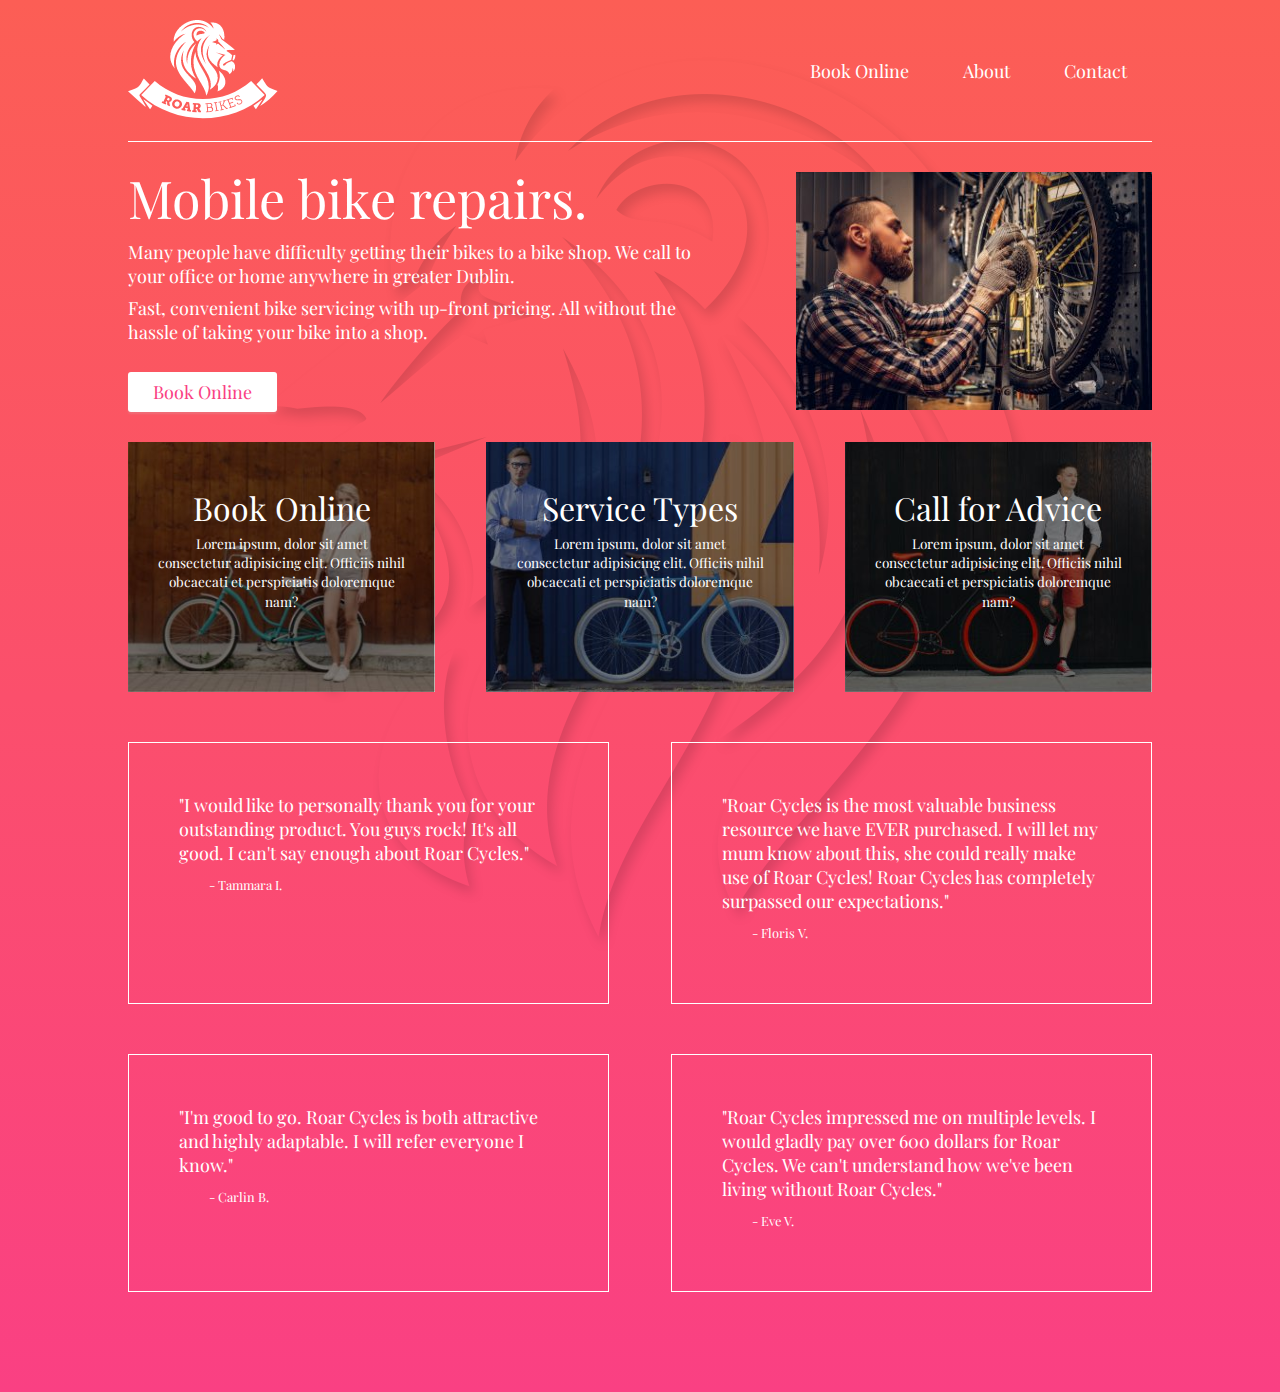
<file: index.html>
<!DOCTYPE html>
<html lang="en">
  <head>
    <meta charset="UTF-8" />
    <meta name="viewport" content="width=device-width, initial-scale=1.0" />
    <meta http-equiv="X-UA-Compatible" content="ie=edge" />
    <title>Roar Cycle - Bike Repairs in Dublin</title>

    <!-- This is Eric Meyers CSS reset -->
    <link rel="stylesheet" href="css-reset.css" />

    <!-- This is my own style sheet -->
    <link rel="stylesheet" href="style.css" />
    <link
      href="https://fonts.googleapis.com/css2?family=Playfair+Display:ital,wght@0,400;0,700;1,400&display=swap"
      rel="stylesheet"
    />

    <link
      rel="stylesheet"
      href="https://use.fontawesome.com/releases/v5.8.2/css/all.css"
      integrity="sha384-oS3vJWv+0UjzBfQzYUhtDYW+Pj2yciDJxpsK1OYPAYjqT085Qq/1cq5FLXAZQ7Ay"
      crossorigin="anonymous"
    />
  </head>
  <body>
    <div class="container">
      <header>
        <div class="logo">
          <img src="img/logo-roar-bikes.png" alt="logo for Bike Repairs" />
        </div>

        <nav>
          <div class="btn-nav">
            <a href="#">Book Online</a>
            <div class="dropdown">
              <div class="btn-nav"><a href="#">Onsite Service</a></div>
              <div class="btn-nav"><a href="#">Parts Delivery</a></div>
              <div class="btn-nav"><a href="#">Request Callback</a></div>
            </div>
          </div>
          <div class="btn-nav">
            <a href="#">About</a>
          </div>
          <div class="btn-nav">
            <a href="#">Contact</a>
          </div>
        </nav>
      </header>
      <main>
        <div class="hero-box1">
          <h1>Mobile bike repairs.</h1>
          <p>
            Many people have difficulty getting their bikes to a bike shop. We
            call to your office or home anywhere in greater Dublin.
          </p>
          <p>
            Fast, convenient bike servicing with up-front pricing. All without
            the hassle of taking your bike into a shop.
          </p>
          <a href="#" class="btn-book">Book Online</a>
        </div>

        <div class="hero-box2">
          <img
            src="img/image-bike-repair-service.jpg"
            alt="Person servicing a bike in dublin"
          />
        </div>
      </main>
      <div class="cards">
        <div class="card1">
          <a href="#">
            <i class="fas fa-motorcycle"></i>
            <h2>Book Online</h2>
            <p>
              Lorem ipsum, dolor sit amet consectetur adipisicing elit. Officiis
              nihil obcaecati et perspiciatis doloremque nam?
            </p>
          </a>
        </div>

        <div class="card2">
          <a href="#">
            <i class="fas fa-cog"></i>
            <h2>Service Types</h2>
            <p>
              Lorem ipsum, dolor sit amet consectetur adipisicing elit. Officiis
              nihil obcaecati et perspiciatis doloremque nam?
            </p>
          </a>
        </div>
        <div class="card3">
          <a href="#">
            <i class="fas fa-phone"></i>
            <h2>Call for Advice</h2>
            <p>
              Lorem ipsum, dolor sit amet consectetur adipisicing elit. Officiis
              nihil obcaecati et perspiciatis doloremque nam?
            </p>
          </a>
        </div>
      </div>

      <div class="testimonials">
        <div class="tbox">
          <p>
            "I would like to personally thank you for your outstanding product.
            You guys rock! It's all good. I can't say enough about Roar Cycles."
          </p>
          <p>- Tammara I.</p>
        </div>

        <div class="tbox">
          <p>
            "Roar Cycles is the most valuable business resource we have EVER
            purchased. I will let my mum know about this, she could really make
            use of Roar Cycles! Roar Cycles has completely surpassed our
            expectations."
          </p>
          <p>- Floris V.</p>
        </div>

        <div class="tbox">
          <p>
            "I'm good to go. Roar Cycles is both attractive and highly
            adaptable. I will refer everyone I know."
          </p>
          <p>- Carlin B.</p>
        </div>

        <div class="tbox">
          <p>
            "Roar Cycles impressed me on multiple levels. I would gladly pay
            over 600 dollars for Roar Cycles. We can't understand how we've been
            living without Roar Cycles."
          </p>
          <p>- Eve V.</p>
        </div>
      </div>
    </div>
  </body>
</html>
</file>
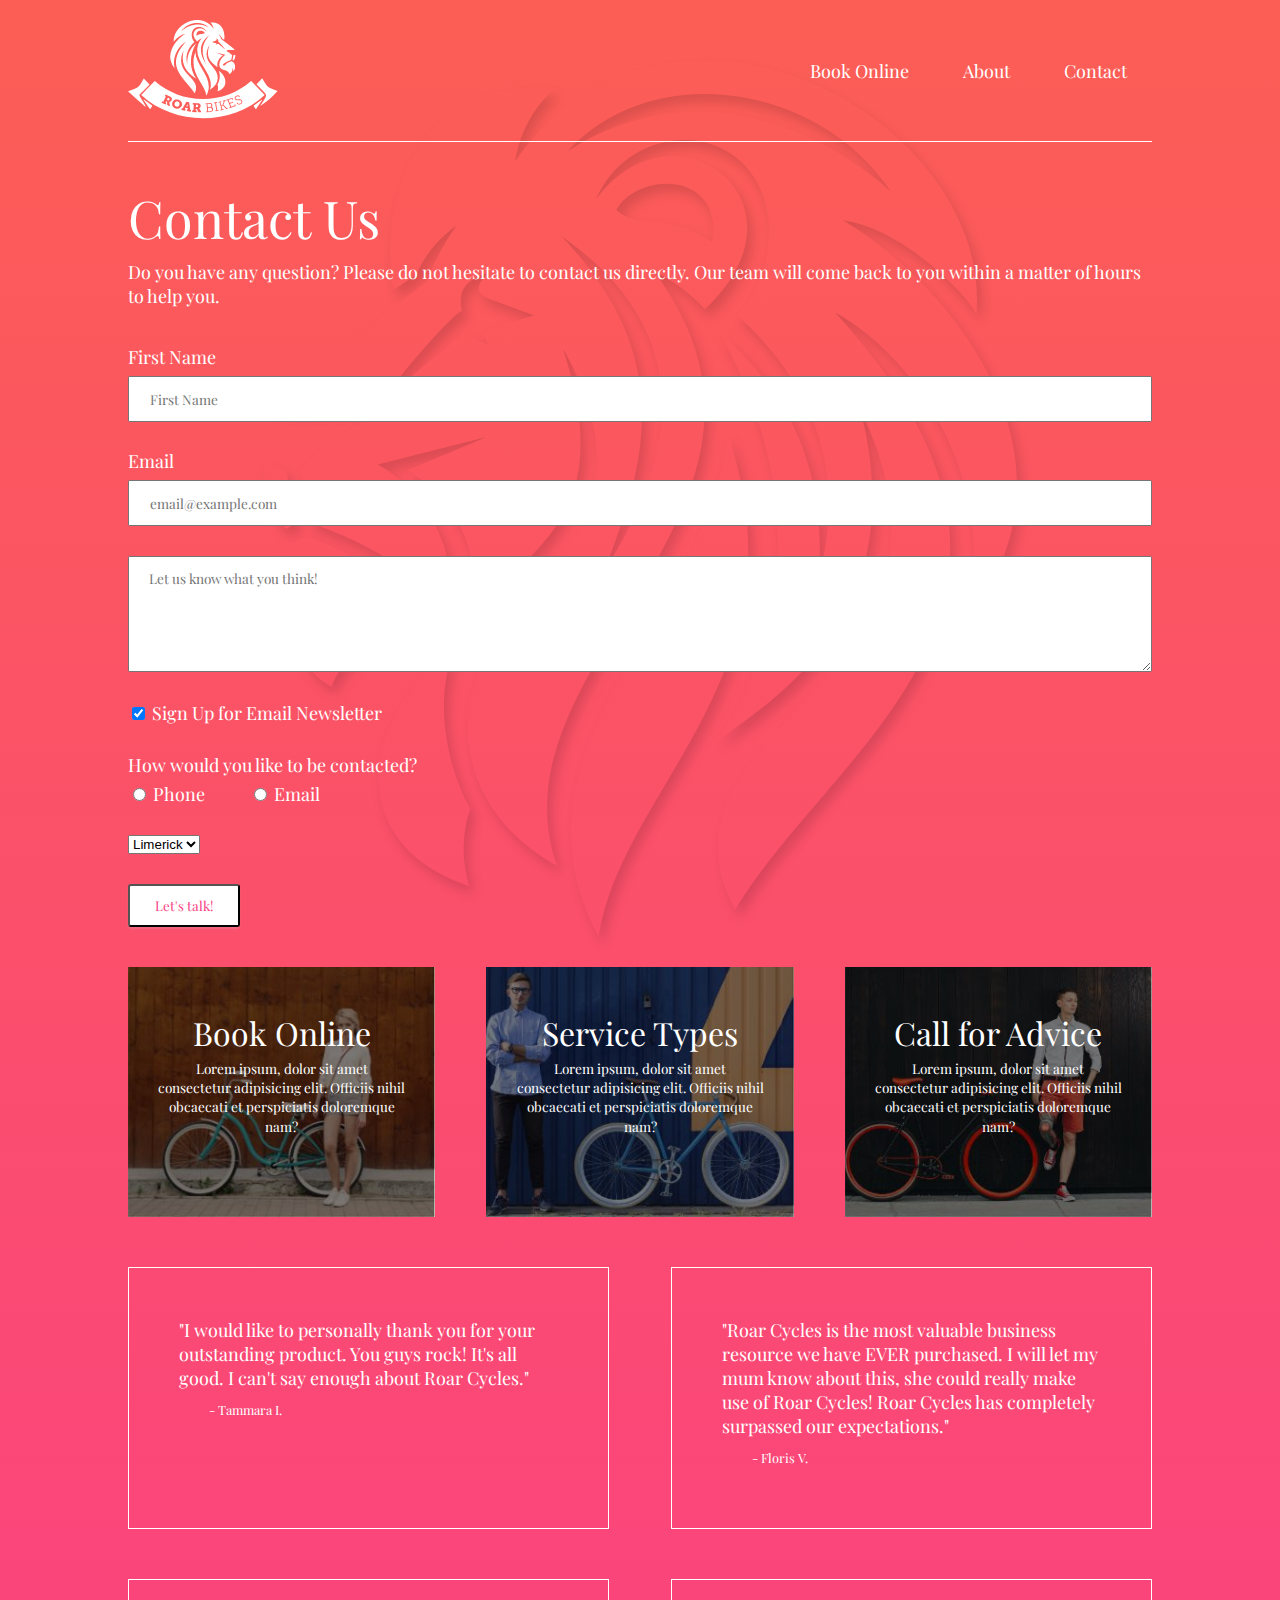
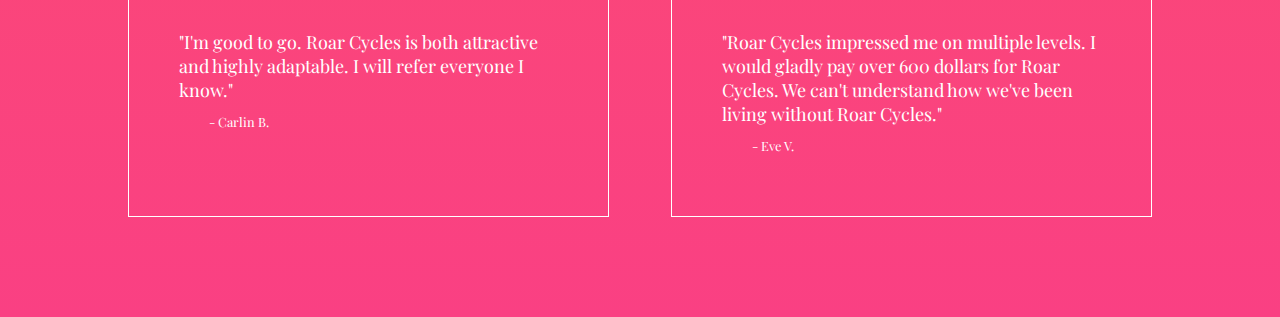
<file: contact-us.html>
<!DOCTYPE html>
<html lang="en">
  <head>
    <meta charset="UTF-8" />
    <meta name="viewport" content="width=device-width, initial-scale=1.0" />
    <meta http-equiv="X-UA-Compatible" content="ie=edge" />
    <title>Roar Cycle - Contact us Details Address Phone Number</title>
    <meta
      name="description"
      content="Contact details for Roar - 57 Moyglare Abbey, Dublin, W23c1k2. Phone +353 5465481"
    />

    <!-- --This is Eric Meyers CSS reset-- -->
    <link rel="stylesheet" href="css-reset.css" />

    <!-- This is my own style sheet -->
    <link rel="stylesheet" href="style.css" />
    <link
      href="https://fonts.googleapis.com/css2?family=Playfair+Display:ital,wght@0,400;0,700;1,400&display=swap"
      rel="stylesheet"
    />

    <link
      rel="stylesheet"
      href="https://use.fontawesome.com/releases/v5.8.2/css/all.css"
      integrity="sha384-oS3vJWv+0UjzBfQzYUhtDYW+Pj2yciDJxpsK1OYPAYjqT085Qq/1cq5FLXAZQ7Ay"
      crossorigin="anonymous"
    />
  </head>
  <body>
    <div class="container">
      <header>
        <div class="logo">
          <a href="index.html">
            <img src="img/logo-roar-bikes.png" alt="logo for Bike Repairs" />
          </a>
        </div>

        <nav>
          <div class="btn-nav">
            <a href="#">Book Online</a>
            <div class="dropdown">
              <div class="btn-nav"><a href="#">Onsite Service</a></div>
              <div class="btn-nav"><a href="#">Parts Delivery</a></div>
              <div class="btn-nav"><a href="#">Request Callback</a></div>
            </div>
          </div>
          <div class="btn-nav">
            <a href="#">About</a>
          </div>
          <div class="btn-nav">
            <a href="#">Contact</a>
          </div>
        </nav>
      </header>

      <div class="main2">
        <h1>Contact Us</h1>

        <p>
          Do you have any question? Please do not hesitate to contact us
          directly. Our team will come back to you within a matter of hours to
          help you.
        </p>

        <form action="mail.php" method="POST">
          <div class="inputwrapper">
            <label for="name" class="newline">First Name</label>
            <input type="text" name="name" id="name" placeholder="First Name" />
          </div>

          <div class="inputwrapper">
            <label for="email" class="newline">Email</label>
            <input
              type="email"
              name="email"
              id="email"
              placeholder="email@example.com"
            />
          </div>

          <div class="inputwrapper">
            <textarea
              name="message"
              id="message"
              cols="100"
              rows="5"
              placeholder="Let us know what you think!"
            ></textarea>
          </div>

          <div class="inputwrapper">
            <input
              type="checkbox"
              name="email-sub"
              id="email-sub"
              value="yes-sign-me-up"
              checked
            />
            <label for="email-sub">Sign Up for Email Newsletter</label>
          </div>

          <p>How would you like to be contacted?</p>
          <div class="inputwrapper">
            <input type="radio" name="contact-pref" id="Phone" value="Phone" />
            <label for="phone" class="margin-right-a">Phone</label>
            &nbsp;&nbsp;&nbsp;&nbsp;

            <input type="radio" name="contact-pref" id="Email" value="Email" />
            <label for="email">Email</label>
          </div>

          <div class="inputwrapper">
            <select name="county" id="county">
              <option value="Limerick">Limerick</option>
              <option value="Galway">Galway</option>
              <option value="Dublin">Dublin</option>
            </select>
          </div>

          <input type="submit" class="btn-book" value="Let's talk!" />
        </form>
      </div>
      <div class="cards">
        <div class="card1">
          <a href="#">
            <i class="fas fa-motorcycle"></i>
            <h2>Book Online</h2>
            <p>
              Lorem ipsum, dolor sit amet consectetur adipisicing elit. Officiis
              nihil obcaecati et perspiciatis doloremque nam?
            </p>
          </a>
        </div>

        <div class="card2">
          <a href="#">
            <i class="fas fa-cog"></i>
            <h2>Service Types</h2>
            <p>
              Lorem ipsum, dolor sit amet consectetur adipisicing elit. Officiis
              nihil obcaecati et perspiciatis doloremque nam?
            </p>
          </a>
        </div>
        <div class="card3">
          <a href="#">
            <i class="fas fa-phone"></i>
            <h2>Call for Advice</h2>
            <p>
              Lorem ipsum, dolor sit amet consectetur adipisicing elit. Officiis
              nihil obcaecati et perspiciatis doloremque nam?
            </p>
          </a>
        </div>
      </div>

      <div class="testimonials">
        <div class="tbox">
          <p>
            "I would like to personally thank you for your outstanding product.
            You guys rock! It's all good. I can't say enough about Roar Cycles."
          </p>
          <p>- Tammara I.</p>
        </div>

        <div class="tbox">
          <p>
            "Roar Cycles is the most valuable business resource we have EVER
            purchased. I will let my mum know about this, she could really make
            use of Roar Cycles! Roar Cycles has completely surpassed our
            expectations."
          </p>
          <p>- Floris V.</p>
        </div>

        <div class="tbox">
          <p>
            "I'm good to go. Roar Cycles is both attractive and highly
            adaptable. I will refer everyone I know."
          </p>
          <p>- Carlin B.</p>
        </div>

        <div class="tbox">
          <p>
            "Roar Cycles impressed me on multiple levels. I would gladly pay
            over 600 dollars for Roar Cycles. We can't understand how we've been
            living without Roar Cycles."
          </p>
          <p>- Eve V.</p>
        </div>
      </div>
    </div>
  </body>
</html>
</file>
<file: style.css>
html {
  background-image: repeating-linear-gradient(#fc5e55, #fa4083);
}

body {
  background-image: url(img/image-lion-background.png);
  background-repeat: no-repeat;
  background-position: top center;

  font-family: "Playfair Display", serif;
  color: #fff;
  font-size: 1.125rem;
  /* font-weight: 700; */
}

a {
  color: #fff;
  text-decoration: none;
}

.container {
  width: 1024px;
  min-height: 300px;
  margin-left: auto;
  margin-right: auto;
}

header {
  padding-top: 20px;
  padding-bottom: 20px;
  display: flex;
  justify-content: space-between;
  align-items: center;
  border-bottom: 1px solid #fff;
}

main {
  min-height: 300px;
  display: flex;
  align-items: center;
}

.main2 {
  min-height: 300px;
  padding-top: 50px;
}

.cards {
  display: flex;
  justify-content: space-between;
  text-align: center;
}

.card1 {
  background-image: url(img/image-background-card1.jpg);
  background-size: cover;
  background-position: bottom;
  min-height: 250px;
  width: 30%;
}

.card2 {
  background-image: url(img/image-background-card2.jpg);
  background-size: cover;
  background-position: bottom;
  min-height: 250px;
  width: 30%;
}

.card3 {
  background-image: url(img/image-background-card3.jpg);
  background-size: cover;
  background-position: bottom;
  min-height: 250px;
  width: 30%;
}

.card1,
.card2,
.card3 {
  padding: 30px 30px 20px 30px;
  box-sizing: border-box;
}

.hero-box1 {
  flex: 2;
  padding-right: 100px;
}

.hero-box2 {
  flex: 1;
}

h1 {
  font-size: 3.25rem;
  font-family: "Playfair Display", serif;
  margin-bottom: 1rem;
}

h2 {
  font-size: 2rem;
  font-family: "Playfair Display", serif;
  margin-top: 20px;
}

p {
  line-height: 1.5rem;
  margin-bottom: 0.5rem;
}

.cards p {
  font-size: 0.85rem;
  line-height: 1.2rem;
  margin-top: 10px;
}

.cards i {
  font-size: 80px;
  padding-top: 30px;
}

.cards a {
  color: #fff;
  text-decoration: none;
}

.btn-book {
  background-color: #fff;
  color: #fa4083;
  font-family: "Playfair Display", serif;
  padding: 11px 25px;
  border-radius: 3px;
  box-shadow: 0px 2px 2px rgba(197, 197, 197, 0.228);
}

.btn-book:hover {
  background-color: #143068;
  color: #fff;
  transition: 0.15s;
}

a.btn-book {
  display: inline-block;
  margin-top: 20px;
}

.btn-nav {
  display: inline-block;
  padding: 11px 25px;
  position: relative;
}

nav a.btn-nav {
  margin-left: 30px;
}

.testimonials {
  display: flex;
  flex-wrap: wrap;
  justify-content: space-between;
  margin-bottom: 100px;
}

.tbox {
  width: 47%;
  padding: 50px;
  border: 1px solid #fff;
  box-sizing: border-box;
  margin-top: 50px;
}

.tbox p:last-of-type {
  font-size: 0.8rem;
  padding-left: 30px;
}

.dropdown {
  display: none;
  position: absolute;
  z-index: 1;
  padding: 20px;
  text-align: center;
}

.btn-nav:hover .dropdown {
  display: block;
}

.dropdown .btn-nav {
  width: 120px;
  background-color: #fff;
}

.dropdown .btn-nav a {
  color: #fa4083;
}

.inputwrapper {
  margin-bottom: 30px;
}

input[type="text"],
input[type="email"],
textarea {
  padding: 12px 20px;
  width: 100%;
  font-family: "Playfair Display", serif;
  font-size: 0.85rem;
  box-sizing: border-box;
}

.newline {
  display: block;
  margin-bottom: 10px;
}

.margin-right-a {
  margin-right: 20px;
}

form {
  margin: 40px 0;
}
</file>
